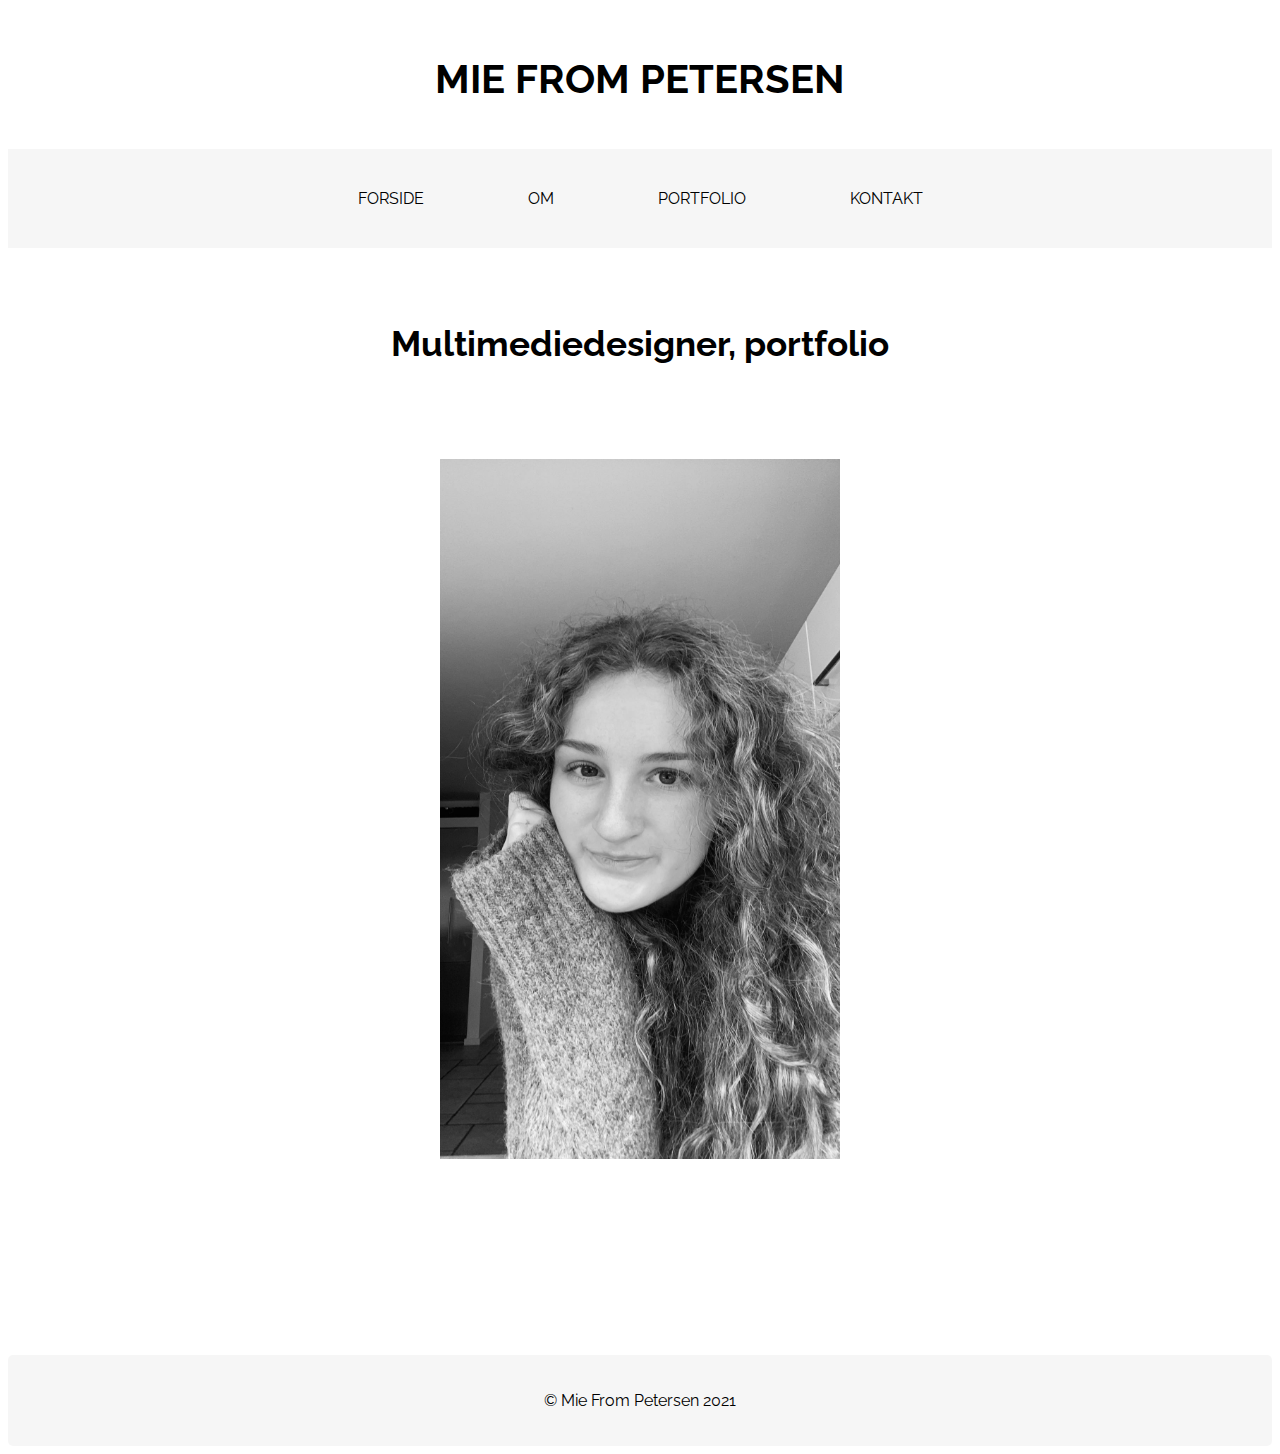
<file: mit portfolio/index.html>
<!DOCTYPE html>
<html lang="en">

<head>
    <meta charset="UTF-8">
    <meta http-equiv="X-UA-Compatible" content="IE=edge">
    <meta name="viewport" content="width=device-width, initial-scale=1.0">
    <title>Mie From Petersen</title>

    <link rel="stylesheet" href="style.css">

    <link rel="preconnect" href="https://fonts.googleapis.com">
    <link rel="preconnect" href="https://fonts.gstatic.com" crossorigin>
    <link href="https://fonts.googleapis.com/css2?family=Raleway:wght@100&display=swap" rel="stylesheet">

    <link rel="preconnect" href="https://fonts.googleapis.com">
    <link rel="preconnect" href="https://fonts.gstatic.com" crossorigin>
    <link href="https://fonts.googleapis.com/css2?family=Parisienne&family=Sacramento&display=swap" rel="stylesheet">



</head>

<body>
    <div>
        <div class="headline">
            <h1>MIE FROM PETERSEN</h1>
        </div>
    

            <div class="menu">
                <div class="tags">

                    <a href="index.html">FORSIDE</a>
                    <a href="om.html">OM</a>
                    <a href="portfolio.html">PORTFOLIO</a>
                    <a href="kontakt.html">KONTAKT</a>
                </div>
                </div>


                <div class="forside">
                    <h3>Multimediedesigner, portfolio</h3>
                </div>

    
                <div class="forsidebillede">
                  <center><img  src="billeder/IMG_2598.JPG" alt="portræt" height="700" width="400"></center> 

                </div>
                
                    <br><br><br><br><br><br><br><br>
                

                <div id="footer">
                    <div class="container">
                        <div class="fnav">
                            <p>&copy Mie From Petersen 2021</p>

                        </div>
                    </div>
                </div>

</body>

</html>
</file>
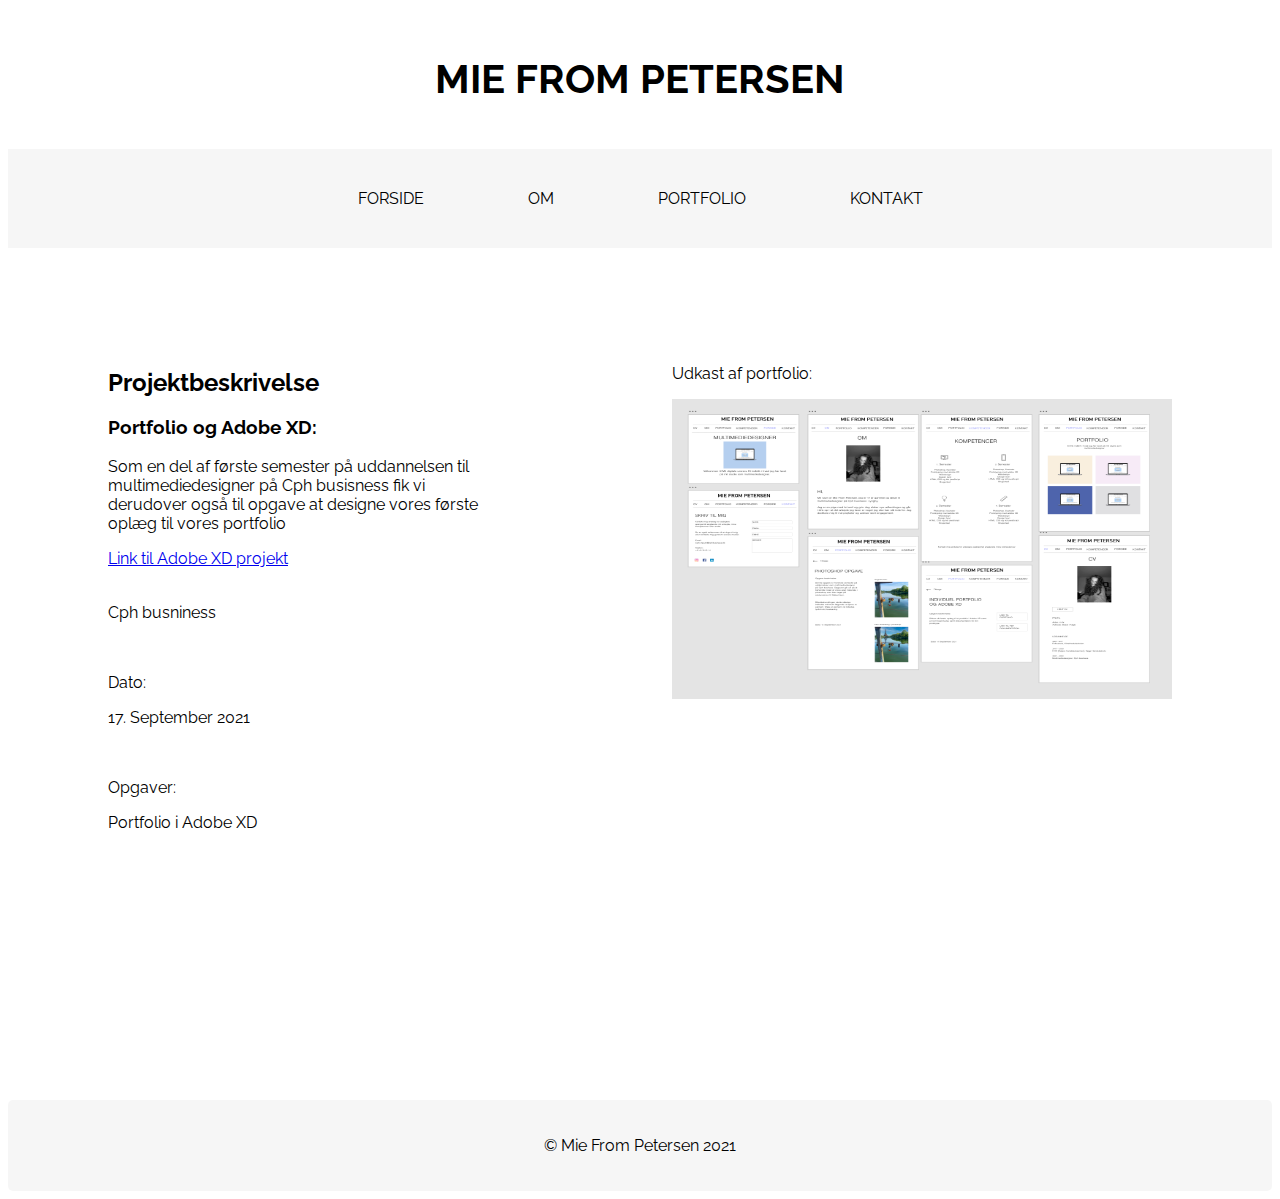
<file: mit portfolio/adobexd.html>
<!DOCTYPE html>
<html lang="en">

<head>
    <meta charset="UTF-8">
    <meta http-equiv="X-UA-Compatible" content="IE=edge">
    <meta name="viewport" content="width=device-width, initial-scale=1.0">
    <title>Mie From Petersen</title>

    <link rel="stylesheet" href="style.css">

    <link rel="preconnect" href="https://fonts.googleapis.com">
    <link rel="preconnect" href="https://fonts.gstatic.com" crossorigin>
    <link href="https://fonts.googleapis.com/css2?family=Raleway:wght@100&display=swap" rel="stylesheet">

    <link rel="stylesheet" href="portfolio.html">
</head>

<body>

    <div>
        <div class="headline">
            <h1>MIE FROM PETERSEN</h1>
        </div>


        <div class="menu">
            <div class="tags">

                <a href="index.html">FORSIDE</a>
                <a href="om.html">OM</a>
                <a href="portfolio.html">PORTFOLIO</a>
                <a href="kontakt.html">KONTAKT</a>
            </div>
        </div>

        

        <div class="adobexd">
            <p>Udkast af portfolio:</p>
            <img src="billeder/adobe.jpeg" alt="portræt" height="300" width="500">
        </div>
        
       
        

        <div class="adobe">
            <h2>Projektbeskrivelse</h2>
            <h3>Portfolio og Adobe XD:</h3>
            <p>Som en del af første semester på uddannelsen til multimediedesigner på Cph busisness fik vi derudover
                også til opgave at designe vores første oplæg til vores portfolio</p>
            <div class="adobelink">
                <a href="https://xd.adobe.com/view/d7e33614-6291-4978-964d-d7748ddbe69e-82b0/">Link til Adobe XD projekt</a>
            </div>
            <br>
            <p>Cph busniness</p>
            <br>
            <p>Dato:</p>
            <p>17. September 2021</p>
            <br>
            <p>Opgaver:</p>
            <p>Portfolio i Adobe XD</p>
        </div>

       

        <br><br><br><br><br><br><br><br>

        <div>
            <div id="footer">
                <div class="container">
                    <div class="fnav">
                        <p>&copy Mie From Petersen 2021</p>
                    </div>
                </div>
            </div>

</body>

</html>
</file>
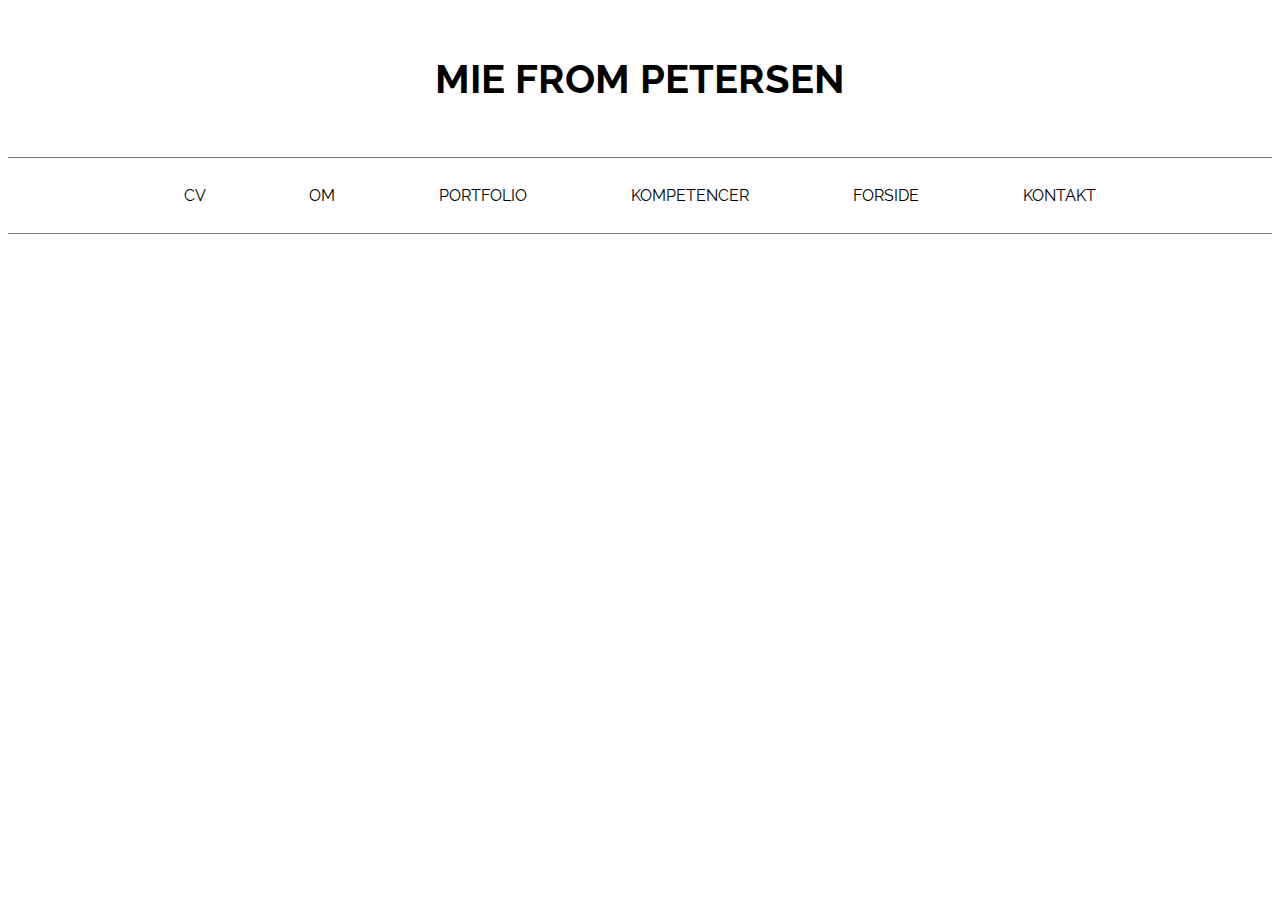
<file: mit portfolio/cv.html>
<!DOCTYPE html>
<html lang="en">

<head>
    <meta charset="UTF-8">
    <meta http-equiv="X-UA-Compatible" content="IE=edge">
    <meta name="viewport" content="width=device-width, initial-scale=1.0">
    <title>Mie From Petersen</title>

    <link rel="stylesheet" href="style.css">

    <link rel="preconnect" href="https://fonts.googleapis.com">
    <link rel="preconnect" href="https://fonts.gstatic.com" crossorigin>
    <link href="https://fonts.googleapis.com/css2?family=Raleway:wght@100&display=swap" rel="stylesheet">

</head>

<body>
    <div>
        <div class="headline">
            <h1>MIE FROM PETERSEN</h1>
        </div>
        <div class="border">
            <hr size="1" noshade="black">

            <div class="jaevnt">
                <div class="tags">
                    <a href="cv.html">CV</a>
                    <a href="om.html">OM</a>
                    <a href="portfolio.html">PORTFOLIO</a>
                    <a href="kompetencer.html">KOMPETENCER</a>
                    <a href="index.html">FORSIDE</a>
                    <a href="kontakt.html">KONTAKT</a>
                </div>
            </div>
            <div>
                <hr size="1" noshade="black">
            </div>
            


</body>

</html>
</file>
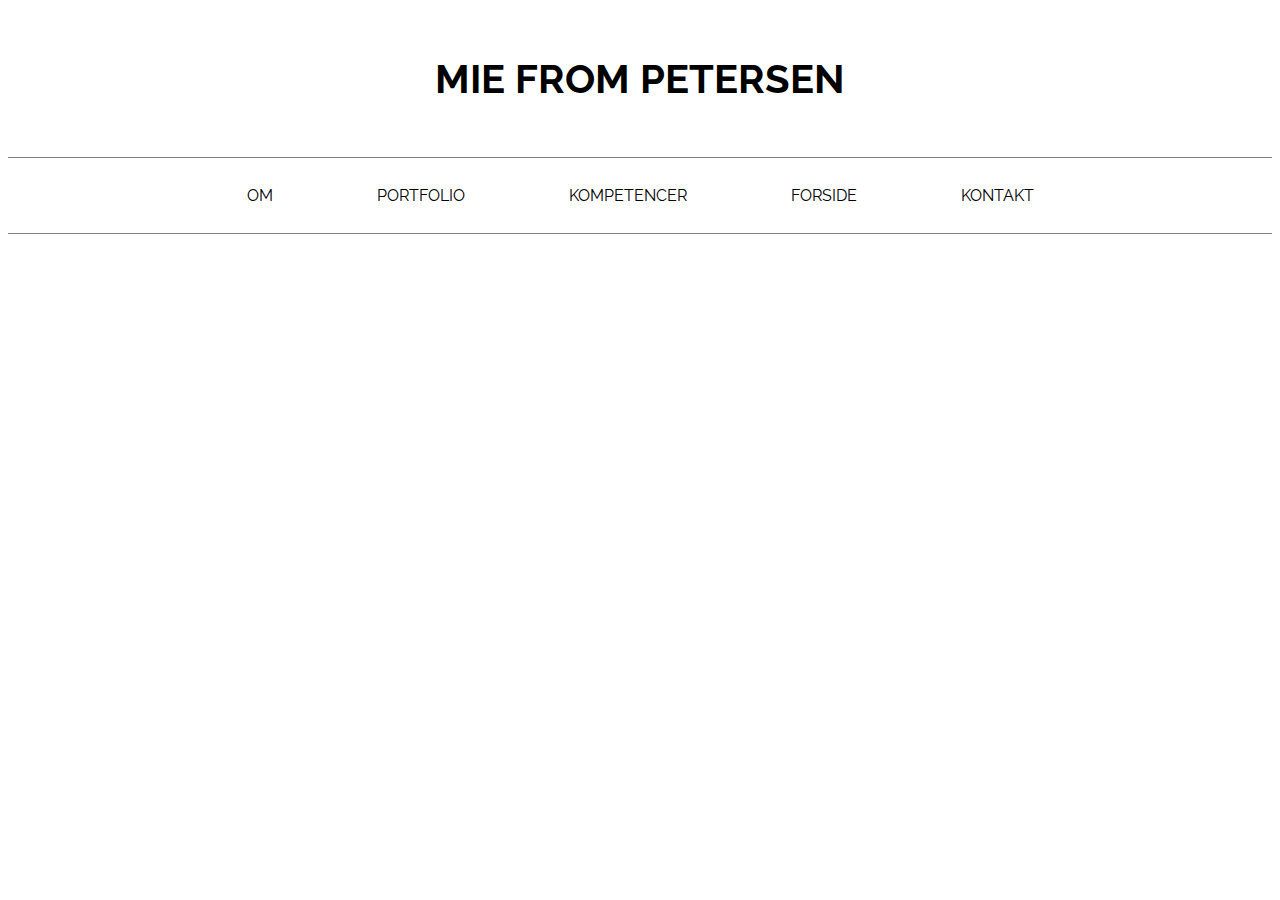
<file: mit portfolio/kompetencer.html>
<!DOCTYPE html>
<html lang="en">
<head>
    <meta charset="UTF-8">
    <meta http-equiv="X-UA-Compatible" content="IE=edge">
    <meta name="viewport" content="width=device-width, initial-scale=1.0">
    <title>Mie From Petersen</title>

    <link rel="stylesheet" href="style.css">

    <link rel="preconnect" href="https://fonts.googleapis.com">
<link rel="preconnect" href="https://fonts.gstatic.com" crossorigin>
<link href="https://fonts.googleapis.com/css2?family=Raleway:wght@100&display=swap" rel="stylesheet">



</head>
<body>
    <div>
        <div class="headline">
            <h1>MIE FROM PETERSEN</h1>
        </div>
        <div class="border">
            <hr size="1" noshade="black">

            <div class="jaevnt">
        <div class="tags">
            
            <a href="om.html">OM</a>
            <a href="portfolio.html">PORTFOLIO</a>
            <a href="kompetencer.html">KOMPETENCER</a>
            <a href="index.html">FORSIDE</a>
            <a href="kontakt.html">KONTAKT</a>
        </div>
    </div>

        <hr size="1" noshade="black">
    </div>
        <div>
</body>
</html>
</file>
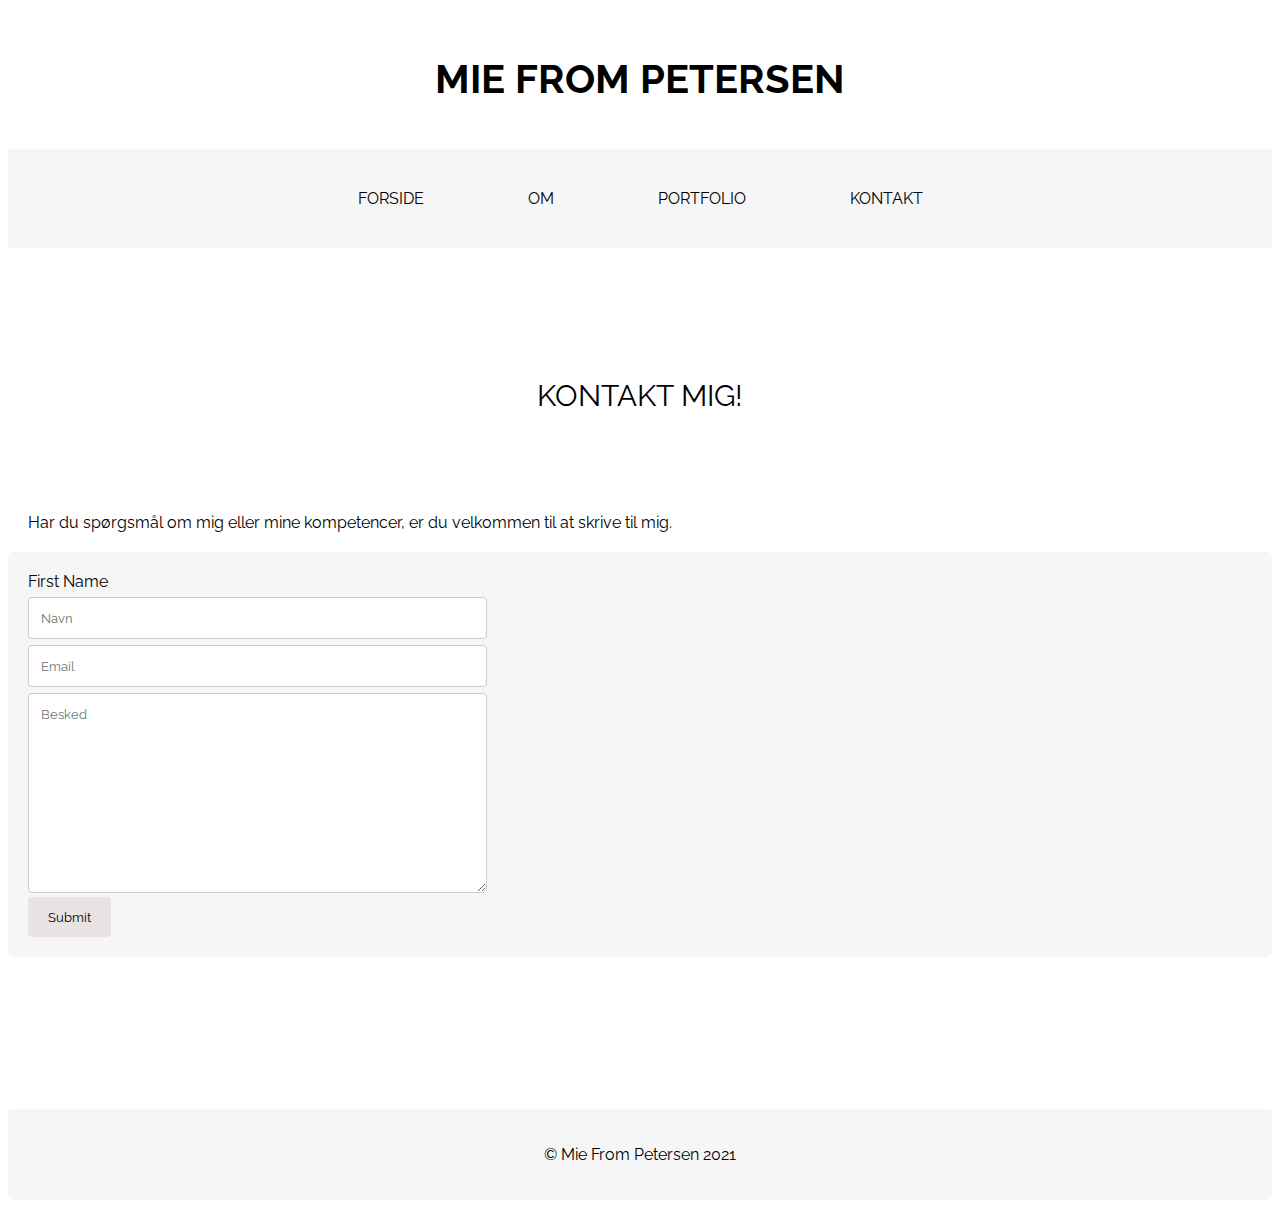
<file: mit portfolio/kontakt.html>
<!DOCTYPE html>
<html lang="en">

<head>
    <meta charset="UTF-8">
    <meta http-equiv="X-UA-Compatible" content="IE=edge">
    <meta name="viewport" content="width=device-width, initial-scale=1.0">
    <title>Mie From Petersen</title>

    <link rel="stylesheet" href="style.css">




    <link rel="preconnect" href="https://fonts.googleapis.com">
    <link rel="preconnect" href="https://fonts.gstatic.com" crossorigin>
    <link href="https://fonts.googleapis.com/css2?family=Raleway:wght@100&display=swap" rel="stylesheet">


</head>

<body>
    <div>
        <div class="headline">
            <h1>MIE FROM PETERSEN</h1>
        </div>


        <div class="menu">
            <div class="tags">

                <a href="index.html">FORSIDE</a>
                <a href="om.html">OM</a>
                <a href="portfolio.html">PORTFOLIO</a>
                <a href="kontakt.html">KONTAKT</a>
            </div>
        </div>

        <div>
            <div class="skriv">
                <p>KONTAKT MIG!</p>
            </div>

            <div class="contact">
                <p>Har du spørgsmål om mig eller mine kompetencer, er du velkommen til at skrive til mig.</p>
            </div>
        </div>

        <div>
            <div class="container">
                <form action="action_page.php">
                  <div class="row">
                    <div class="col-25">
                      <label for="fname">First Name</label>
                    </div>
                    <div class="col-75">
                        <input type="text" id="fname" name="firstname" placeholder="Navn">
                    </div>
                </div>
                <div class="row">
                    <div class="col-25">
                        <label for="lname"></label>
                    </div>
                    <div class="col-75">
                        <input type="text" id="lname" name="lastname" placeholder="Email">
                    </div>
                </div>
                <div class="row">
                </div>
                <div class="row">
                    <div class="col-25">
                        <label for="subject"></label>
                    </div>
                    <div class="col-75">
                        <textarea id="subject" name="subject" placeholder="Besked" style="height:200px"></textarea>
                    </div>
                </div>
                <div class="row">
                    <input type="submit" value="Submit">
                </div>
            </form>

            
        </div>
        <br><br><br><br><br><br><br><br>
        

    <div id="footer">
        <div class="container">
            <div class="fnav">
                <p>&copy Mie From Petersen 2021</p>

            </div>
        </div>
    </div>

</body>

</html>
</file>
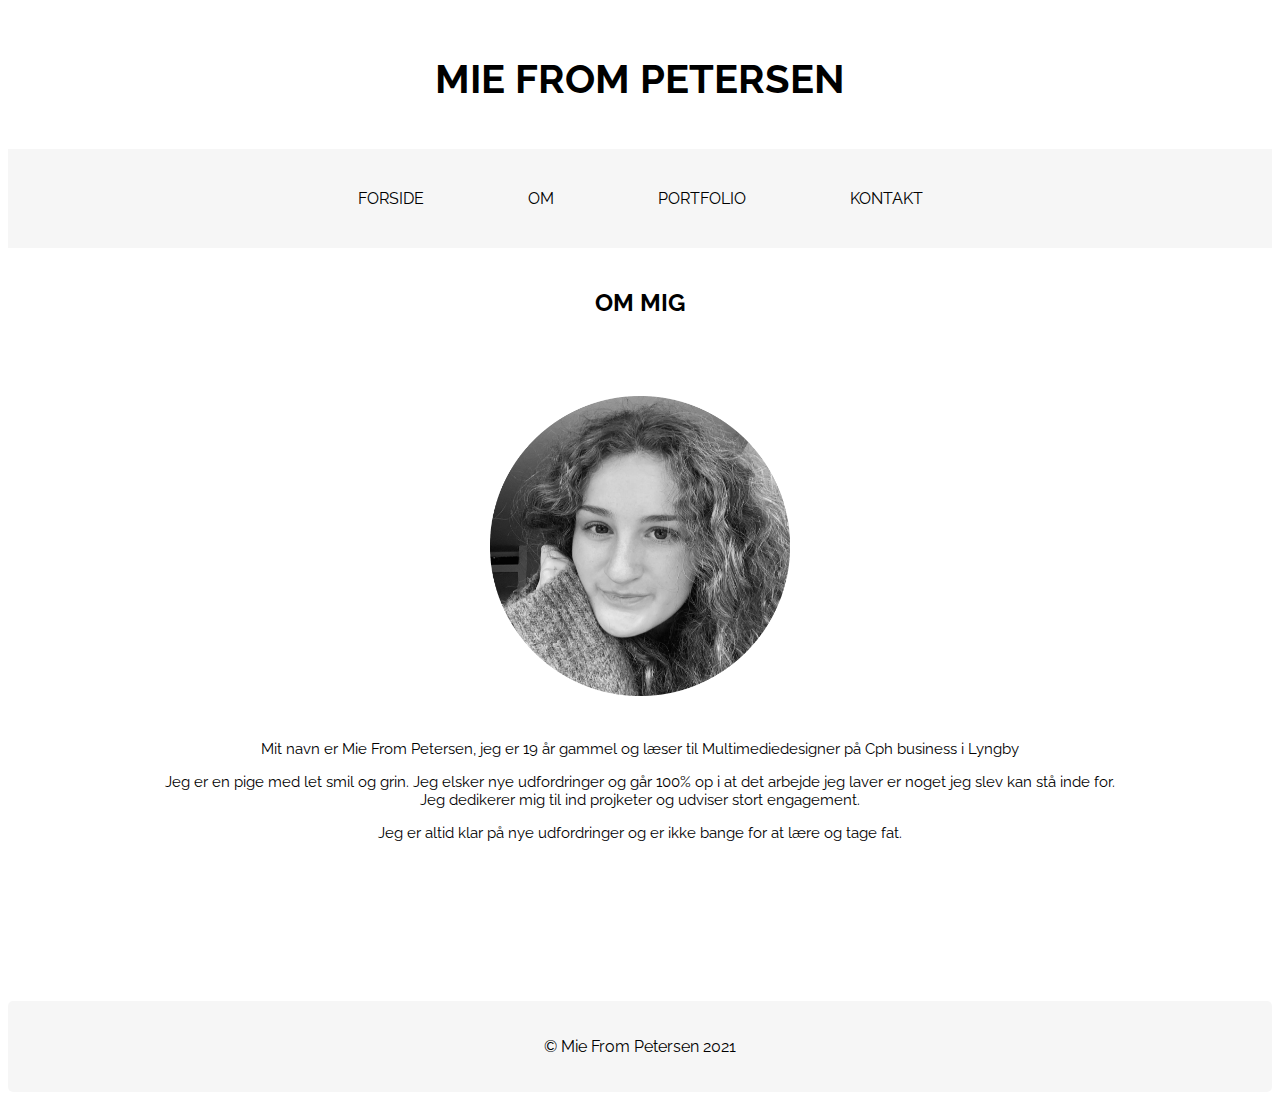
<file: mit portfolio/om.html>
<!DOCTYPE html>
<html lang="en">

<head>
    <meta charset="UTF-8">
    <meta http-equiv="X-UA-Compatible" content="IE=edge">
    <meta name="viewport" content="width=device-width, initial-scale=1.0">
    <title>Mie From Petersen</title>

    <link rel="stylesheet" href="index.html">
    <link rel="stylesheet" href="style.css">

    <link rel="preconnect" href="https://fonts.googleapis.com">
<link rel="preconnect" href="https://fonts.gstatic.com" crossorigin>
<link href="https://fonts.googleapis.com/css2?family=Raleway:wght@100&display=swap" rel="stylesheet">



</head>

<body>
    <div>
        <div class="head">
            <h1>MIE FROM PETERSEN</h1>
        </div>

        

            <div class="menu">
        <div class="tags">
            
            <a href="index.html">FORSIDE</a>
            <a href="om.html">OM</a>
            <a href="portfolio.html">PORTFOLIO</a>
            <a href="kontakt.html">KONTAKT</a>
        </div>
    </div>

        
        <div>
        <div class="om">
            <h2>OM MIG</h2>
        </div>
        <div>
            <div class="round">
                <center><img src="billeder/rund.png" alt="portræt" height="300" width="300"></center>
            </div>
        </div>

        <div class="mig">
            <p>Mit navn er Mie From Petersen, jeg er 19 år gammel og læser til Multimediedesigner på Cph business i Lyngby</p>
            <p>Jeg er en pige med let smil og grin. Jeg elsker nye udfordringer og går 100% op i at det arbejde jeg laver er noget jeg slev kan stå inde for. <br> Jeg dedikerer mig til ind projketer og udviser stort engagement. </p>
            <p>Jeg er altid klar på nye udfordringer og er ikke bange for at lære og tage fat.</p>
            <br><br><br><br><br><br><br><br>
        </div>
        <div id="footer">
            <div class="container">
                <div class="fnav">
                    <p>&copy Mie From Petersen 2021</p>

                </div>
            </div>
        </div>
</body>

</html>
</file>
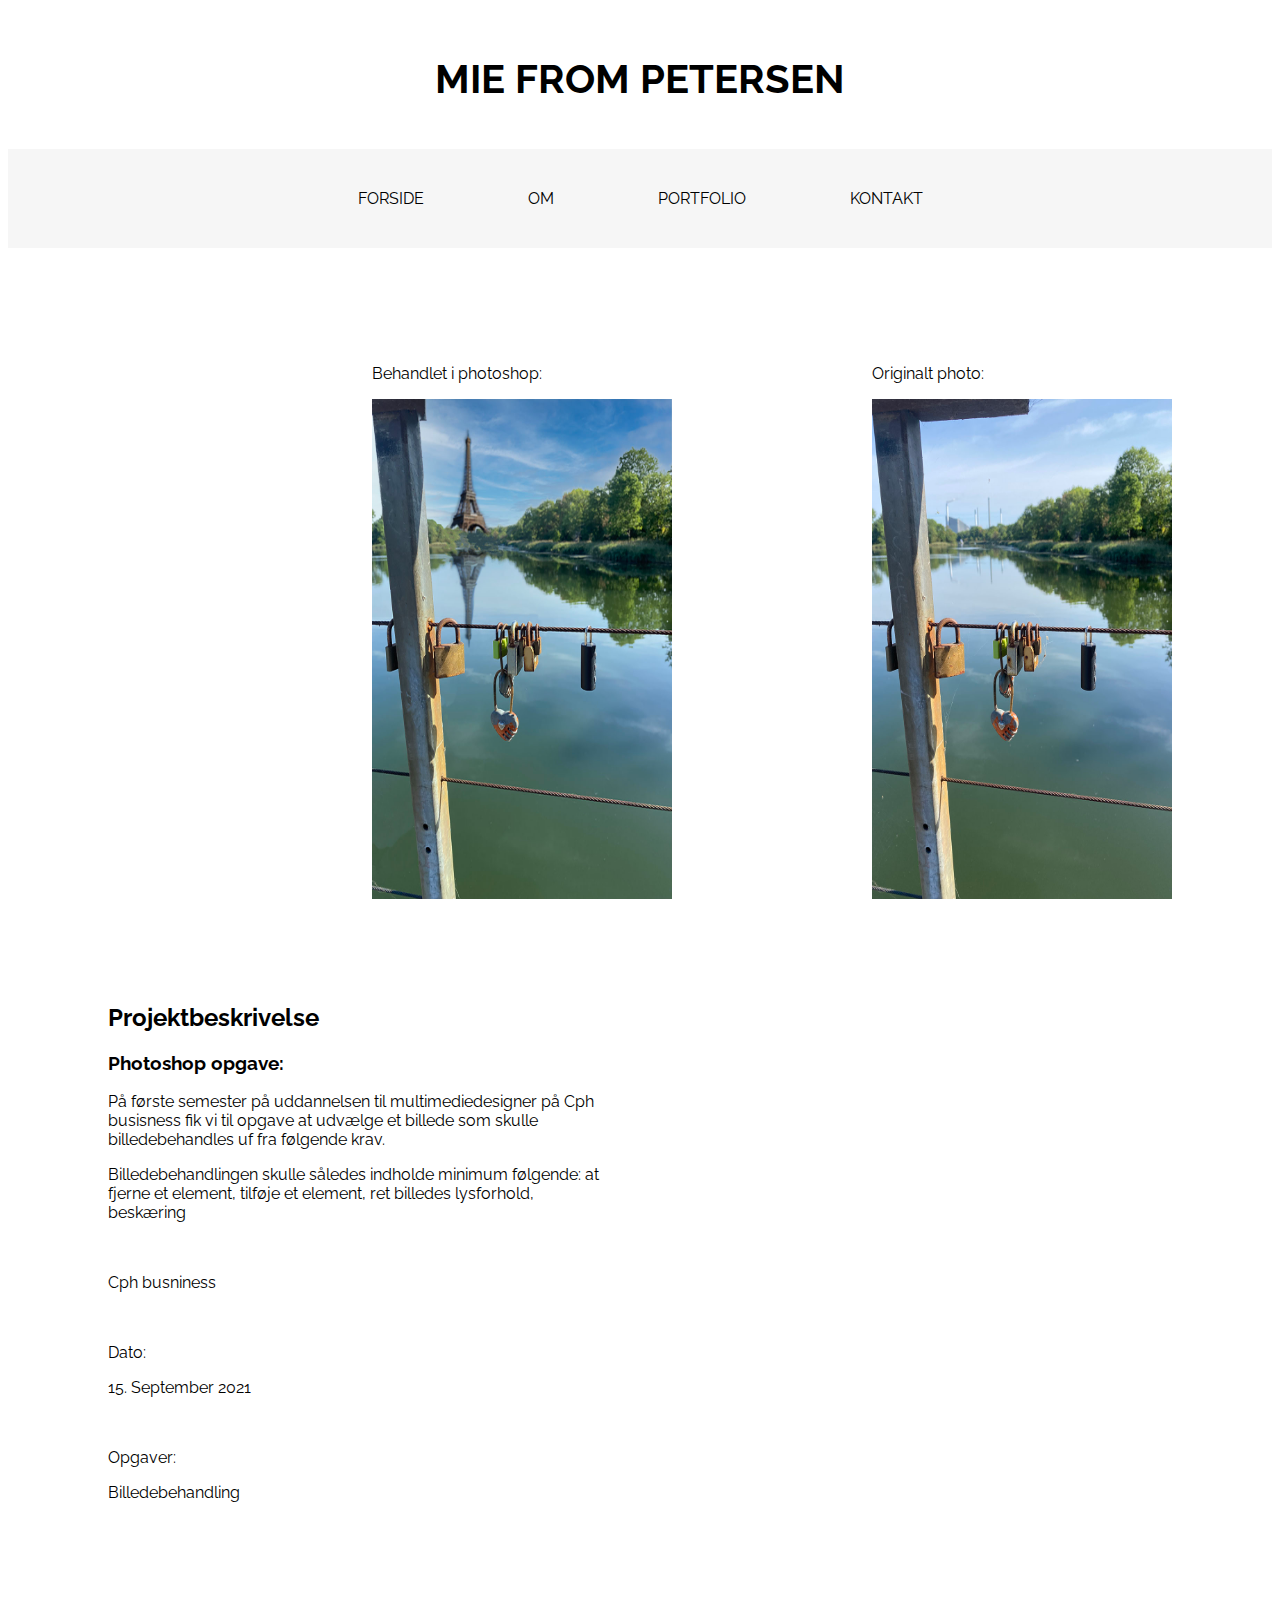
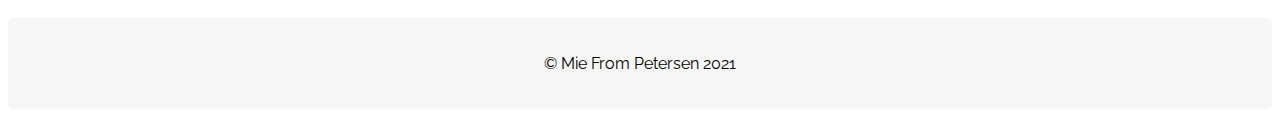
<file: mit portfolio/phtoshop.html>
<!DOCTYPE html>
<html lang="en">

<head>
    <meta charset="UTF-8">
    <meta http-equiv="X-UA-Compatible" content="IE=edge">
    <meta name="viewport" content="width=device-width, initial-scale=1.0">
    <title>Mie From Petersen</title>

    <link rel="stylesheet" href="style.css">

    <link rel="preconnect" href="https://fonts.googleapis.com">
    <link rel="preconnect" href="https://fonts.gstatic.com" crossorigin>
    <link href="https://fonts.googleapis.com/css2?family=Raleway:wght@100&display=swap" rel="stylesheet">

    <link rel="stylesheet" href="portfolio.html">
</head>

<body>

    <div>
        <div class="headline">
            <h1>MIE FROM PETERSEN</h1>
        </div>
    </div>


    <div class="menu">
        <div class="tags">

            <a href="index.html">FORSIDE</a>
            <a href="om.html">OM</a>
            <a href="portfolio.html">PORTFOLIO</a>
            <a href="kontakt.html">KONTAKT</a>
        </div>
    </div>

    <div class="billedebehandling">
        <p>Originalt photo:</p>
        <img src="billeder/photoshop_original.jpg" alt="portræt" height="500" width="300">
    </div>

    <div class="billedebehandling">

        <p>Behandlet i photoshop:</p>
        <img src="billeder/photoshop_done.jpg" alt="portræt" height="500" width="300">
    </div>


    <div class="photoshop">
        <h2>Projektbeskrivelse</h2>
        <h3>Photoshop opgave:</h3>
        <p>På første semester på uddannelsen til multimediedesigner på Cph busisness fik vi til opgave at udvælge et
            billede som skulle billedebehandles uf fra følgende krav.</p>
        <p>Billedebehandlingen skulle således indholde minimum følgende: at fjerne et element, tilføje et element,
            ret billedes lysforhold, beskæring</p>
        <br>
        <p>Cph busniness</p>
        <br>
        <p>Dato:</p>
        <p>15. September 2021</p>
        <br>
        <p>Opgaver:</p>
        <p>Billedebehandling</p>
    </div>

    <div>
        <div id="footer">
            <div class="container">
                <div class="fnav">
                    <p>&copy Mie From Petersen 2021</p>
                </div>
            </div>
        </div>

</body>

</html>
</file>
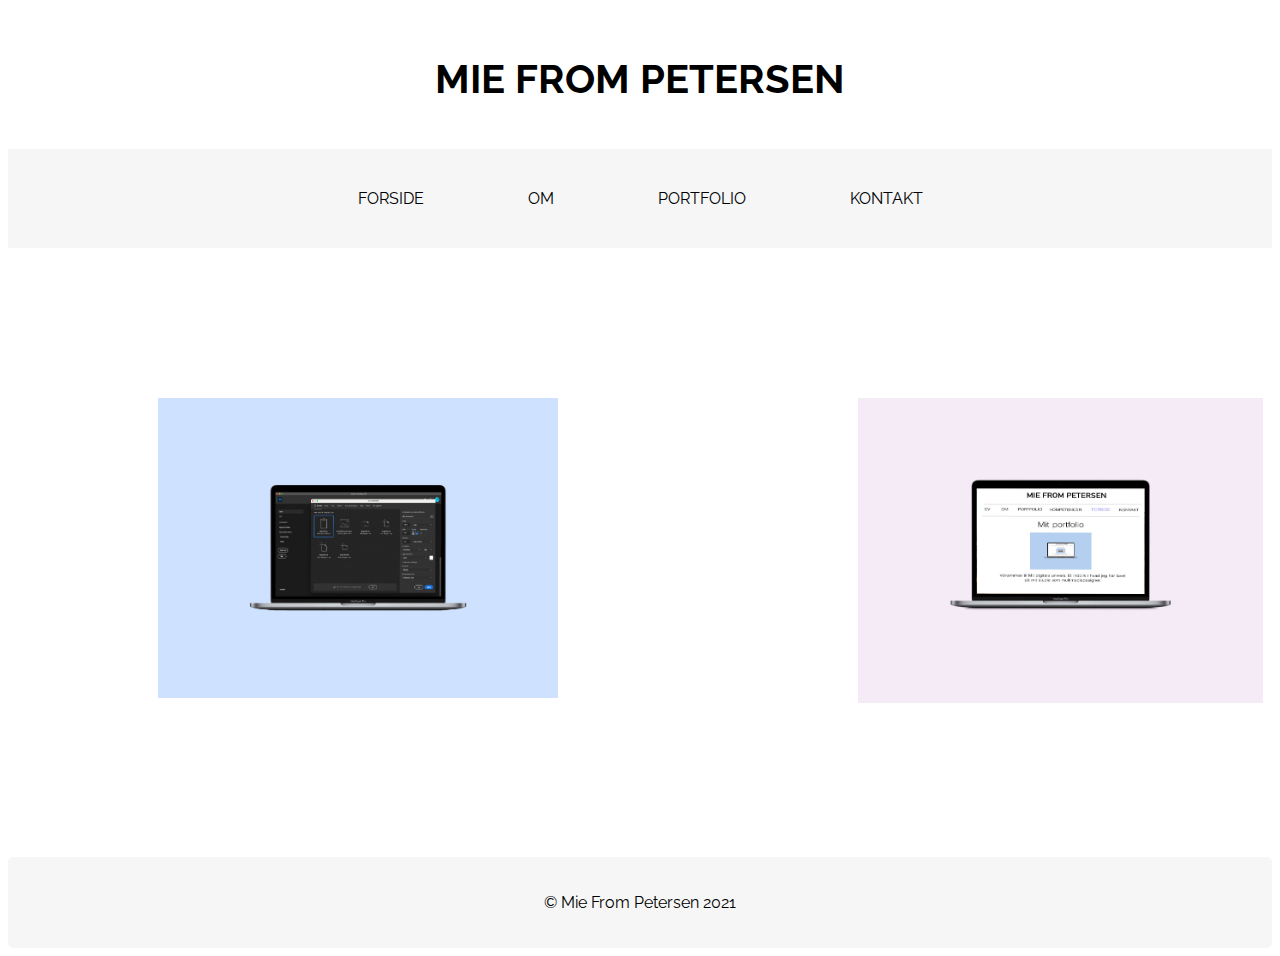
<file: mit portfolio/portfolio.html>
<!DOCTYPE html>
<html lang="en">
<head>
    <meta charset="UTF-8">
    <meta http-equiv="X-UA-Compatible" content="IE=edge">
    <meta name="viewport" content="width=device-width, initial-scale=1.0">
    <title>Mie From Petersen</title>

    <link rel="stylesheet" href="style.css">

    <link rel="preconnect" href="https://fonts.googleapis.com">
<link rel="preconnect" href="https://fonts.gstatic.com" crossorigin>
<link href="https://fonts.googleapis.com/css2?family=Raleway:wght@100&display=swap" rel="stylesheet">

<link rel="stylesheet" href="adobexd.html">
<link rel="stylesheet" href="phtoshop.html">

</head>
<body>
    
    <div>
        <div class="headline">
            <h1>MIE FROM PETERSEN</h1>
        </div>
        

            <div class="menu">
        <div class="tags">
            
            <a href="index.html">FORSIDE</a>
            <a href="om.html">OM</a>
            <a href="portfolio.html">PORTFOLIO</a>
            <a href="kontakt.html">KONTAKT</a>
        </div>
    </div>
<div class="billeder">
    <div class="portfolio">
        <div >
            <a href="phtoshop.html">
                <img src="billeder/photoshop.jpg" alt="portræt" height="300" width="400">
            </a>
        </div>
    </div>
    <div class="portfolio">
        <div >
            <a href="adobexd.html">
                <img src="billeder/adobexd.jpg" alt="portræt" height="305" width="405">
            </a>
        </div>
    </div>
</div>
        <div>
            <div id="footer">
                <div class="container">
                    <div class="fnav">
                        <p>&copy Mie From Petersen 2021</p>

                    </div>
                </div>
            </div>
</body>
</html>
</file>
<file: mit portfolio/style.css>
*{
    font-family: 'Raleway', sans-serif;
}

.headline{
    text-align: center;
    padding: 20px;
    font-size: 20px;
    
    
}

.tags a{
    text-decoration: none;
    color: black;
    
}



.tags{
    padding: 20px;
    margin: auto;
    text-align: center;
    word-spacing: 100px; 
}

.menu{
  background-color: rgba(245, 245, 245, 0.856);
  padding: 20px;
  
}

.footer{
    text-align: center;
}

.head{
    text-align: center;
    padding: 20px;
    font-size: 20px;
}

.om{
    text-align: center;
    padding: 20px;
}

.round{
  margin: 20px;
  padding: 20px;
}

.mig{
  text-align: center;
  font-size: 15px;
}

.hi{
    margin: 20px;
    padding: 20px;
}

.introduktion{
    margin: 20px;
    padding: 20px;
    padding-top: 20px;
}

.skriv{
    text-align: center;
    margin-top: 50px;
    padding: 50px;
    margin-bottom: 10px;
    font-family: 'Raleway', sans-serif; 
    font-size: 30px;

}

.p{
    text-align: right;
    margin: 20px;
    padding: 20px;
}

.name{
    position: absolute;
}

.forside{
    font-size: 30px;
    margin: 20px;
    padding: 20px;
    text-align: center;
}


.forsidebillede{
    padding: 20px;
    margin: 20px;
    
    
}




/* Style inputs, select elements and textareas */
input[type=text], select, textarea{
    width: 50%;
    padding: 12px;
    border: 1px solid #ccc;
    border-radius: 4px;
    box-sizing: border-box;
    resize: vertical;
  }
  
  
  
  /* Style the submit button */
  input[type=submit] {
    
    background-color: rgba(226, 218, 218, 0.664);
    padding: 12px 20px;
    border: none;
    border-radius: 4px;
    cursor: pointer;
    float: center;
  }
  
  /* Style the container */
.container {
  border-radius: 5px;
  
  padding: 20px;
}
  
  
  /* Floating column for inputs: 75% width */
  .col-75 {
    float: center;
    width: 75%;
    margin-top: 6px;
  }
  
  /* Clear floats after the columns */
.row:after {
    content: "";
    display: table;
    clear: both;
  }
  
  /* Responsive layout - when the screen is less than 600px wide, make the two columns stack on top of each other instead of next to each other */
  @media screen and (max-width: 200px) {
    .col-25, .col-75, input[type=submit] {
      width: 50%;
      margin-top: 0;
    }
  }
  
  .contact{
    float: center;
    margin: 20px;
    
  }

  .container{
    background-color: rgba(245, 245, 245, 0.856);
  }

  .fnav{
    text-align: center;
  }
  

  .portfolio{
    margin: 100px;
    padding: 50px;
    
  }

  .billeder{
    display: flex;
  }

  .photoshop{
    padding: 50px;
    margin: 50px;
    width: 40%;
  }

  .billedebehandling{
    padding: 50px;
    margin: 50px;
    float: right;
  }

  .adobe{
    padding: 50px;
    margin: 50px;
    width: 30%;
  }

  .adobexd{
    padding: 50px;
    margin: 50px;
    float: right;
  }

  .adobelink{
  text-align: left;
  
  }

  .instagram{
    padding: 20px;
    margin: 20px;
  }
</file>
